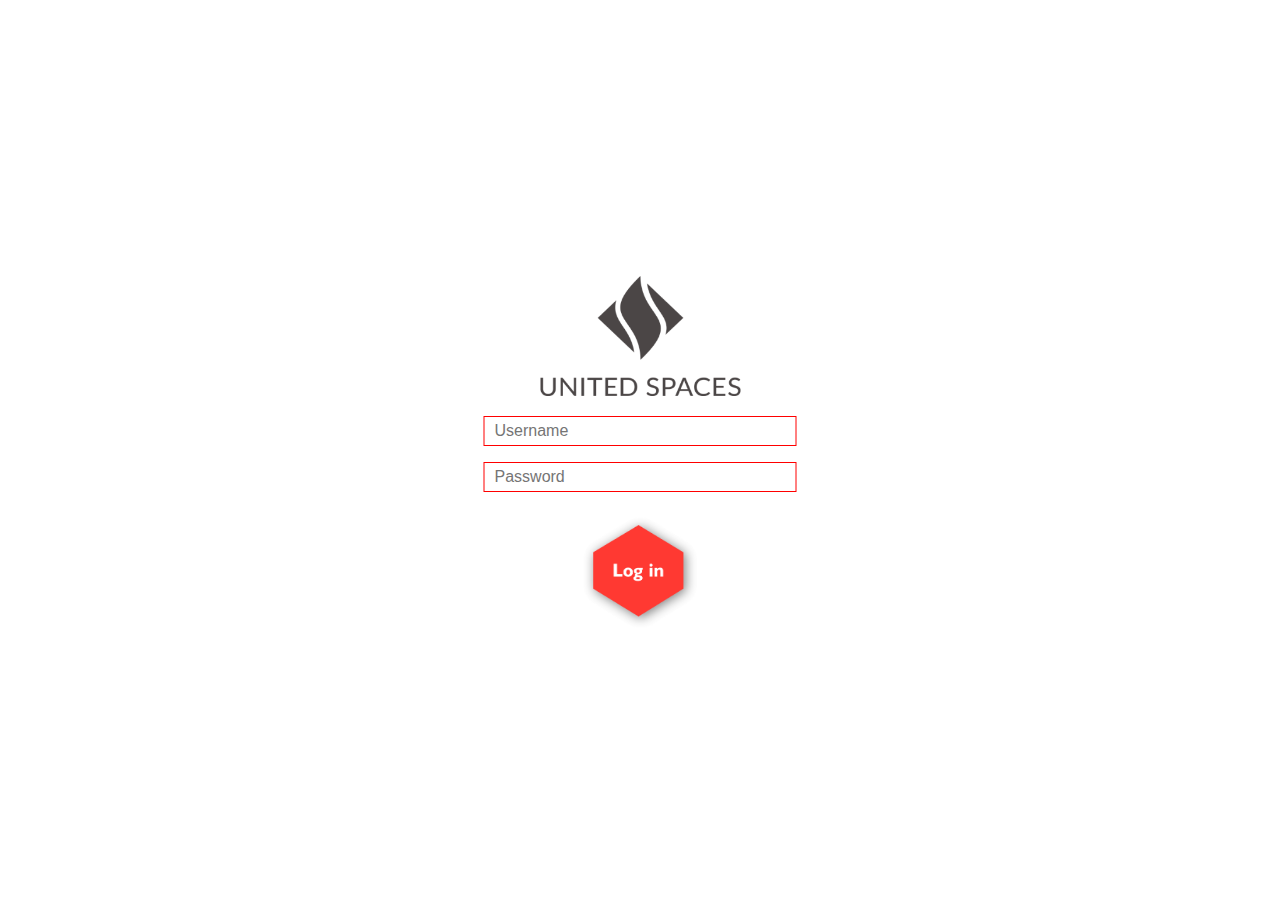
<file: login.html>
<!doctype html>
<html ng-app="loginScreen">
<head>
    <meta charset="utf-8">
    <style>
   .loginButton {
    background: white;
    box-shadow: none;
    border:1px solid white;
    outline:0;
    opacity: 1;
   }
   .input
   {
   box-shadow:none;
   border:1px solid #ff0000;
   padding-left:10px; 
   padding-top:5px;
   padding-bottom:5px;
   font-size:100%;
   }
   .loginButtonDark {
    background: white;
    box-shadow: none;
    border:1px solid white;
    outline:0;
    opacity: 0.5;
   }
  </style>
</head>
<body>
    <div ng-controller="loginController" align="center" ng-style="{ 'position': 'absolute','top': '50%','left': '50%','transform': 'translateX(-50%) translateY(-50%)'}">
    <p><img ng-src="img/logo.png" width="200" height="120" ></p>
        <p> <input id="username" ng-model="modelUser.username" type="text" placeholder="Username" class="input" size="30"></p>
        <p><input id="password" ng-model="modelPassword.password" type="password" placeholder="Password" class="input" size="30"></p>
        <button id="loginbutton" ng-click="clickMouse()" class="loginButton" ><img ng-src="img/login.png"  width="125" height="125"/></button>
         </div>
    <script src="js/lib/angular.min.js"></script>
    <script type="text/javascript">
angular.module('loginScreen', []);
    </script>
    <script src="js/controllers/loginController.js"></script>
</body>
</html>
</file>
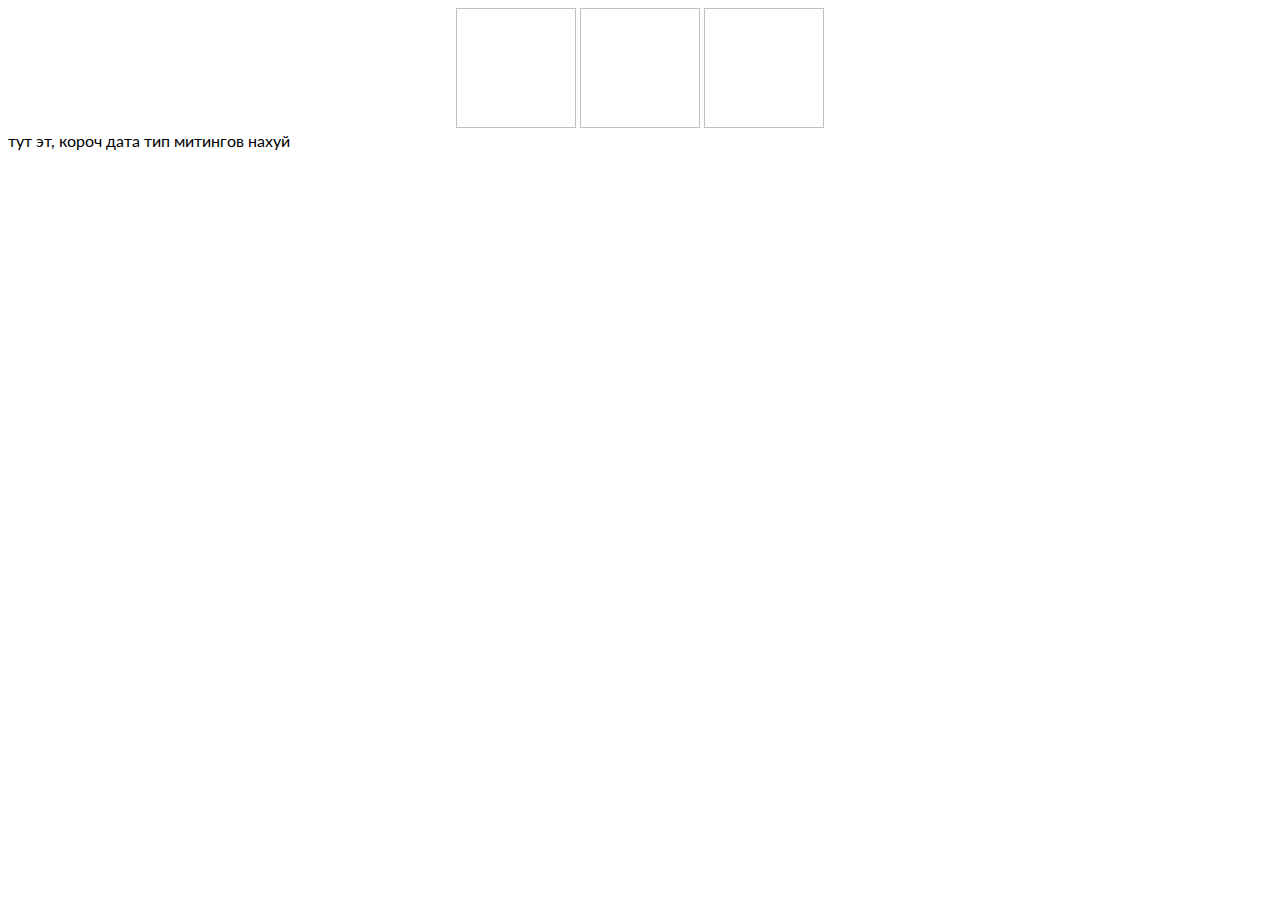
<file: Pages/HomeScreen_Meetings.html>
<!DOCTYPE html>
<html lang="en" ng-app='spaceApp'>
<head>
    <title>Meetings</title>
    <meta charset="utf-8">
    <link rel="stylesheet" href="../css/app.css" />
  <style>
   .layer1 {
    	margin-top: 30% /* Отступ снизу */
   }
   .textStyle {
    	padding-left: 100px ,
    	padding-left-right: 100px
   }
   #table-scroll {
  		 height:250px;
	  overflow:auto;  
	  margin-top:20%;
	}

	.nu-table-body {
    overflow-y:auto;
    max-height:500px;
	}
  </style>
</head>
<body>
	<div align="center" ng-style="{ 'position': 'absolute','top': '20%','left': '50%','transform': 'translateX(-50%) translateY(-50%)'}">
		<img ng-src="img/HomeScreen/notselectedCoub.png" ng-click="clickMouseHome()" width="120" height="120" >
		<img ng-src="img/HomeScreen/selectedCoub.png" width="120" height="120" >
		<img ng-src="img/HomeScreen/notselectedCoub.png" ng-click="clickMouseInventory()" width="120" height="120" >
	</div>
  тут эт, короч дата тип митингов нахуй
</body>
</html>
</file>
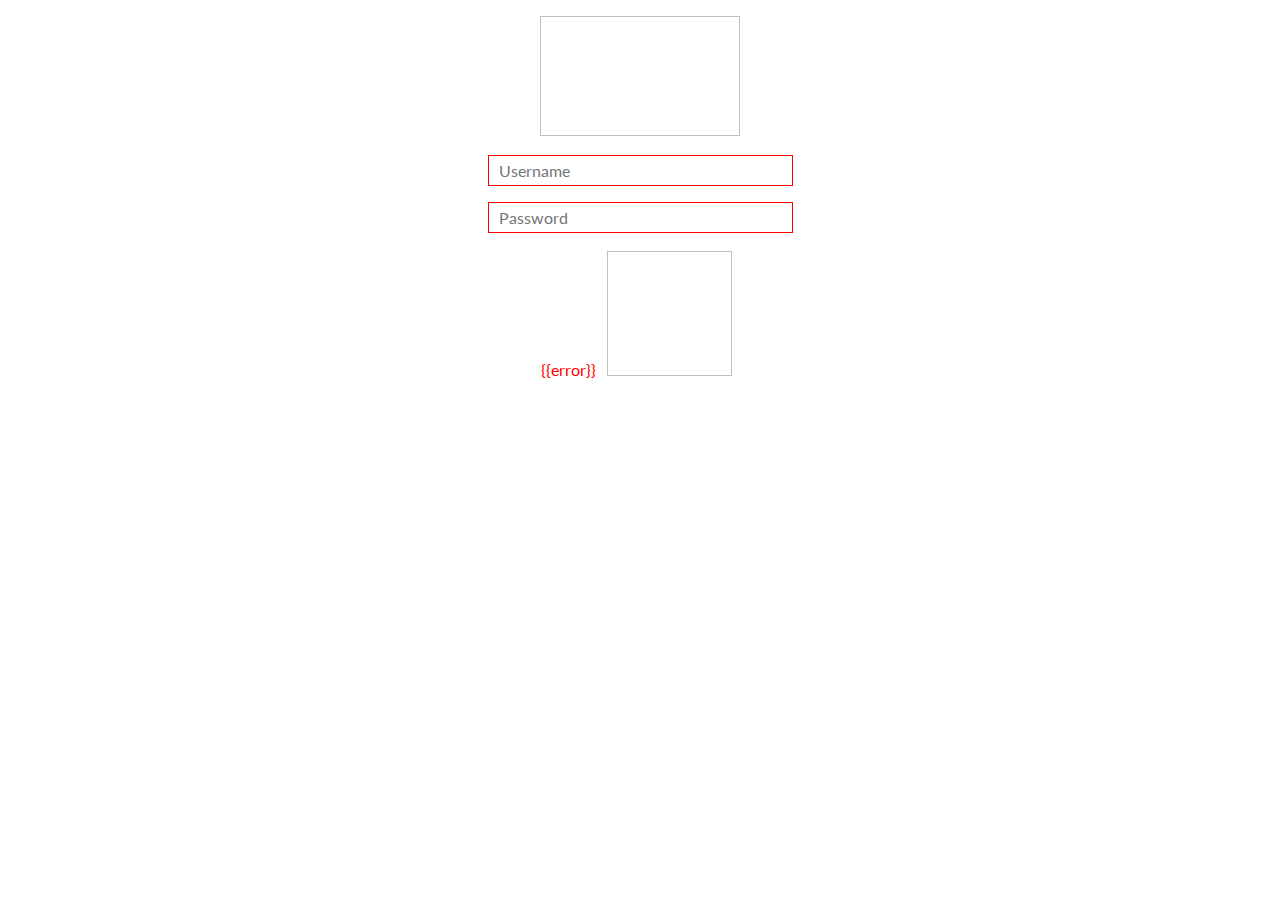
<file: Pages/LoginScreen.html>
<!doctype html>
<html lang="en" ng-app="app">
<head>
    <title>Login</title>
    <meta charset="utf-8">
    <link rel="stylesheet" href="../css/app.css" />
</head>
<body>
    <div align="center" ng-style="{ 'position': 'absolute','top': '50%','left': '50%','transform': 'translateX(-50%) translateY(-50%)'}">
    <p><img ng-src="img/logo.png" width="200" height="120" ></p>
        <p> <input id="username" ng-model="modelUser.username" type="text" placeholder="Username" class="input" size="30"></p>
        <p><input id="password" ng-model="modelPassword.password" type="password" placeholder="Password" class="input" size="30"></p>
        <font color="red">{{error}}</font>
        <button id="loginbutton" ng-click="clickMouse()" class="loginButton" ><img ng-src="img/login.png"  width="125" height="125"/></button>
    </div>
</body>
</html>
</file>
<file: css/app.css>
@import url('https://fonts.googleapis.com/css?family=Lato');

* { font-size: 100%; font-family: 'Lato'; }

.uslogo {position: absolute; border: none; top: 87%; left: 3%; border: none; background: white; width: 100px; height: 100px; }
.uslogo img {width: 100%; }

.loginButton { background: white; box-shadow: none; border:1px solid white; outline:0; opacity: 1; }
.input{ box-shadow:none; border:1px solid #ff0000; padding-left:10px; padding-top:5px; padding-bottom:5px; font-size:100%; }
.loginButtonDark { background: white; box-shadow: none; border:1px solid white; outline:0; opacity: 0.5; }

.arenaKeysAsq { width: 70%; height: auto;  display: block; margin: 0 auto}
.arenaButton { background: url("../img/PickArena/path.png") no-repeat; background-size: cover; background-position: center center;
 border: none; width: 180px; height: 180px; ; }
.inventoryButton { background: url("../img/HomeScreen_Inventory/redIcon.png") no-repeat; background-size: cover; background-position: center center;
 border: none; width: 80px; height: 80px; ; }
.arenaButton :hover { cursor: pointer; }
.arenaButton img { width: 60%; height: auto;}
</file>
